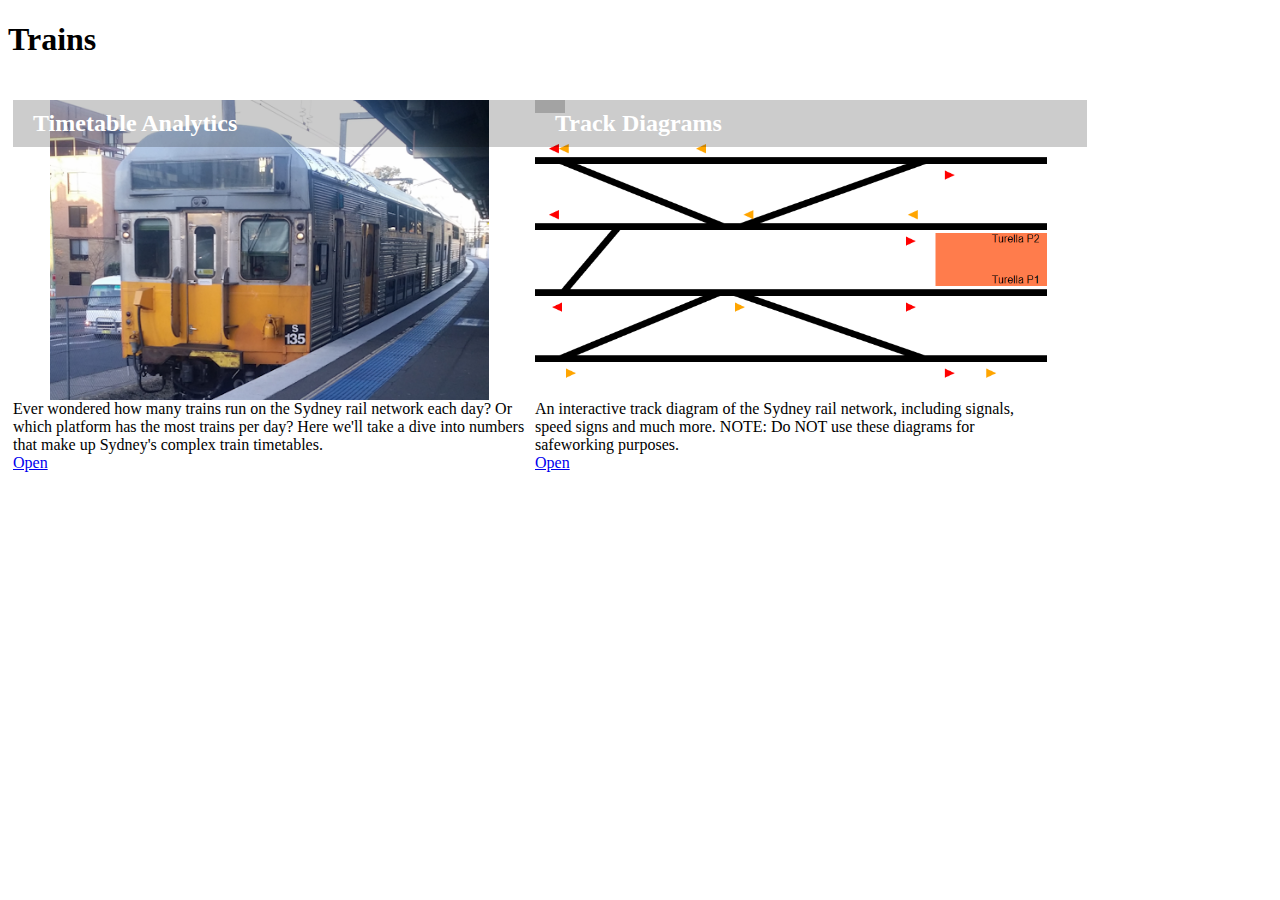
<file: index.html>
<!DOCTYPE html>
<html>
<head>
    <meta charset="utf-8">
    <title>aWebsite</title>
    <link rel="stylesheet" href="https://fonts.googleapis.com/icon?family=Material+Icons">
    <link rel="stylesheet" href="https://code.getmdl.io/1.3.0/material.indigo-red.min.css">
    <script defer src="https://code.getmdl.io/1.3.0/material.min.js"></script>
    <style>
        .cards {
            display: flex;
            flex-direction: row;
        }
        .cards .mdl-card {
            width: 512px;
            margin: 0px 5px;
        }
        .cards .mdl-card__title {
            height: 300px;
            background-size: contain;
            background-repeat: no-repeat;
            background-position: center;
            padding: 0px;
        }
        .cards .mdl-card__title-text {
            width: 100%;
            background-color: rgba(0,0,0,0.2);
            color: white;
            padding: 10px 20px;
        }
    </style>
</head>
<body>
<h1>Trains</h1>
<div class="cards">
    <div class="mdl-card mdl-shadow--2dp">
        <div class="mdl-card__title" style="background-image: url('tt-analytics/title-image.png')">
            <h2 class="mdl-card__title-text">Timetable Analytics</h2>
        </div>
        <div class="mdl-card__supporting-text">
            Ever wondered how many trains run on the Sydney rail network each day?
            Or which platform has the most trains per day?
            Here we'll take a dive into numbers that make up Sydney's complex train timetables.
        </div>
        <div class="mdl-card__actions mdl-card--border">
        <a class="mdl-button mdl-button--colored mdl-js-button mdl-js-ripple-effect" href="tt-analytics/analytics.html">
            Open
        </a>
        </div>
    </div>
    <div class="mdl-card mdl-shadow--2dp">
        <div class="mdl-card__title" style="background-image: url('track-diagrams/title-image.png')">
            <h2 class="mdl-card__title-text">Track Diagrams</h2>
        </div>
        <div class="mdl-card__supporting-text">
            An interactive track diagram of the Sydney rail network, including signals, speed signs and much more.
            NOTE: Do NOT use these diagrams for safeworking purposes.
        </div>
        <div class="mdl-card__actions mdl-card--border" href="trains/analytics.html">
        <a class="mdl-button mdl-button--colored mdl-js-button mdl-js-ripple-effect" href="track-diagrams/viewer.html">
            Open
        </a>
        </div>
        </div>
    </div>
</div>
</body>
</html>
</file>
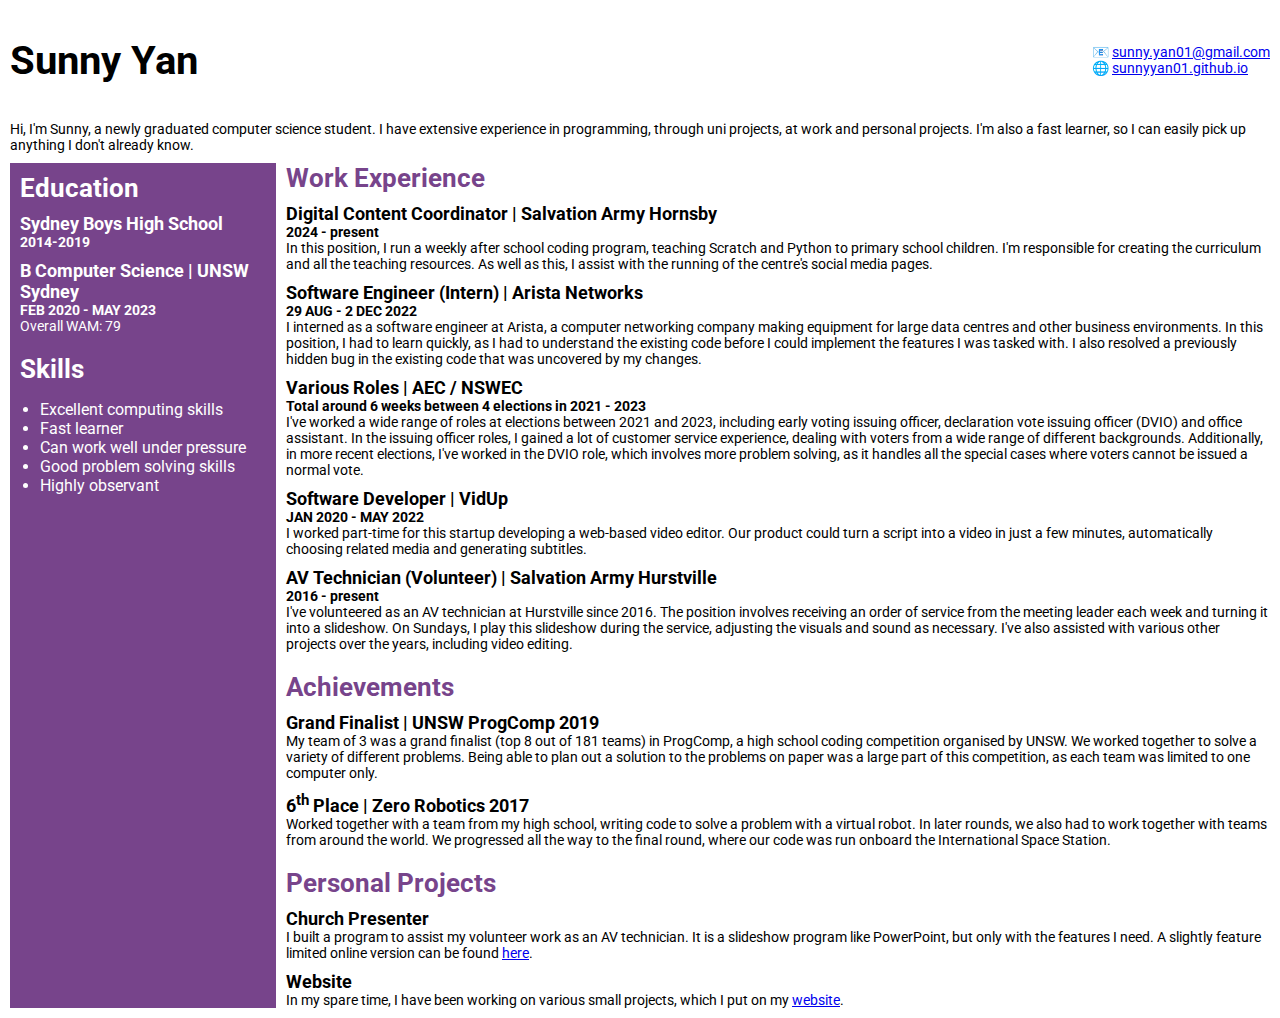
<file: resume/general.html>
<!DOCTYPE html>
<html>

<head>
    <meta charset="UTF-8">
    <link rel="stylesheet"
        href="https://fonts.googleapis.com/css2?family=Roboto">
    <link rel="stylesheet"
        href="resume.css">
</head>

<body>
    <div class="columns">
        <h1 class="name">Sunny Yan</h1>
        <div class="contact-block">
            <p>📧 <a href="mailto:sunny.yan01@gmail.com">sunny.yan01@gmail.com</a></p>
            <p>🌐 <a href="https://sunnyyan01.github.io">sunnyyan01.github.io</a></p>
        </div>
    </div>

    <p class="summary">
        Hi, I'm Sunny, a newly graduated computer science student.
        I have extensive experience in programming, through uni projects,
        at work and personal projects. I'm also a fast learner, so I can easily
        pick up anything I don't already know.
    </p>
    
    <div class="columns">
    <div class="left-column">
        <h3>Education</h3>
        
        <h6>Sydney Boys High School</h6>
        <p><b>2014-2019</b></p>
        
        <h6>B Computer Science | UNSW Sydney</h6>
        <p><b>FEB 2020 - MAY 2023</b></p>
        <p>Overall WAM: 79</p>

        <h3>Skills</h3>
        <ul>
            <li>Excellent computing skills</li>
            <li>Fast learner</li>
            <li>Can work well under pressure</li>
            <li>Good problem solving skills</li>
            <li>Highly observant</li>
        </ul>
    </div>

    <div class="right-column">
    
    <h3>Work Experience</h3>

    <h6>Digital Content Coordinator | Salvation Army Hornsby</h6>
    <p><b>2024 - present</b></p>
    <p>
        In this position, I run a weekly after school coding program, teaching Scratch and Python to primary school children.
        I'm responsible for creating the curriculum and all the teaching resources.
        As well as this, I assist with the running of the centre's social media pages.
    </p>

    <h6>Software Engineer (Intern) | Arista Networks</h6>
    <p><b>29 AUG - 2 DEC 2022</b></p>
    <p>
        I interned as a software engineer at Arista, a computer networking company making equipment for large
        data centres and other business environments. In this position, I had to learn quickly, as I had to
        understand the existing code before I could implement the features I was tasked with. I also resolved a
        previously hidden bug in the existing code that was uncovered by my changes.
    </p>

    <h6>Various Roles | AEC / NSWEC</h6>
    <p><b>Total around 6 weeks between 4 elections in 2021 - 2023</b></p>
    <p>
        I've worked a wide range of roles at elections between 2021 and 2023,
        including early voting issuing officer, declaration vote issuing officer (DVIO)
        and office assistant. In the issuing officer roles, I gained a lot of customer service
        experience, dealing with voters from a wide range of different backgrounds.
        Additionally, in more recent elections, I've worked in the DVIO role,
        which involves more problem solving, as it handles all the special cases
        where voters cannot be issued a normal vote.
    </p>

    <h6>Software Developer | VidUp</h6>
    <p><b>JAN 2020 - MAY 2022</b></p>
    <p>
        I worked part-time for this startup developing a web-based video editor.
        Our product could turn a script into a video in just a few minutes,
        automatically choosing related media and generating subtitles.
    </p>

    <h6>AV Technician (Volunteer) | Salvation Army Hurstville</h6>
    <p><b>2016 - present</b></p>
    <p>
        I've volunteered as an AV technician at Hurstville since 2016.
        The position involves receiving an order of service from the meeting leader
        each week and turning it into a slideshow. On Sundays, I play this slideshow
        during the service, adjusting the visuals and sound as necessary.
        I've also assisted with various other projects over the years, including video editing.
    </p>

    <h3>Achievements</h3>
    <h6>Grand Finalist | UNSW ProgComp 2019</h6>
    <p>
        My team of 3 was a grand finalist (top 8 out of 181 teams) in ProgComp,
        a high school coding competition organised by UNSW. We worked together to solve a variety of different problems.
        Being able to plan out a solution to the problems on paper was a large part of this competition,
        as each team was limited to one computer only.
    </p>

    <h6>6<sup>th</sup> Place | Zero Robotics 2017</h6>
    <p>
        Worked together with a team from my high school, writing code to solve a problem with a virtual robot.
        In later rounds, we also had to work together with teams from around the world. We progressed all the
        way to the final round, where our code was run onboard the International Space Station.
    </p>

    <h3>Personal Projects</h3>
    <h6>Church Presenter</h6>
    <p>
        I built a program to assist my volunteer work as an AV technician.
        It is a slideshow program like PowerPoint, but only with the features I need.
        A slightly feature limited online version can be found <a href="https://sunnyyan01.github.io/church-presenter">here</a>.
    </p>
    <h6>Website</h6>
    <p>
        In my spare time, I have been working on various small projects, which I put on my <a href="https://sunnyyan01.github.io">website</a>.
    </p>

    </div>
    </div>
</body>

</html>
</file>
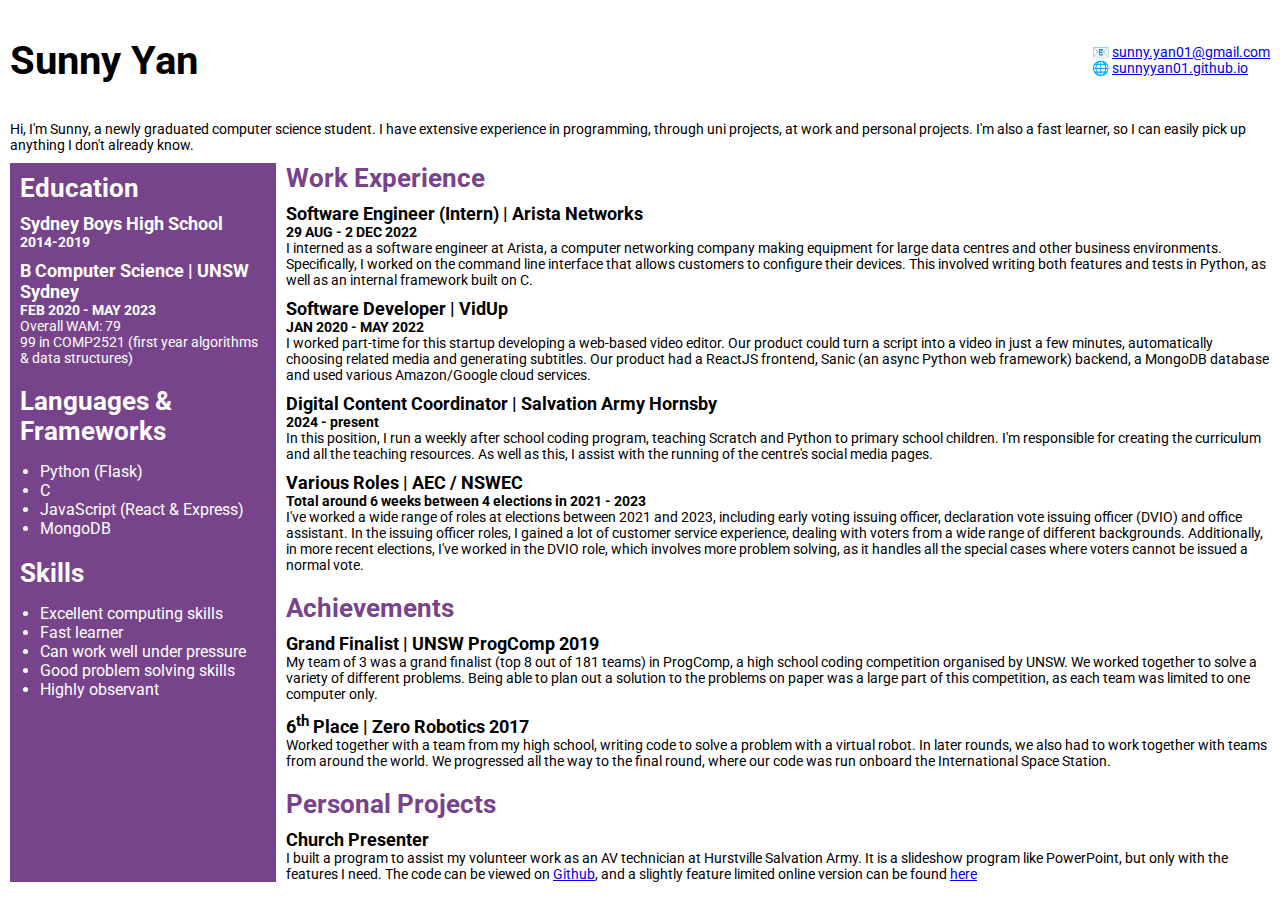
<file: resume/software.html>
<!DOCTYPE html>
<html>

<head>
    <meta charset="UTF-8">
    <link rel="stylesheet"
        href="https://fonts.googleapis.com/css2?family=Roboto">
    <link rel="stylesheet"
        href="resume.css">
</head>

<body>
    <div class="columns">
        <h1 class="name">Sunny Yan</h1>
        <div class="contact-block">
            <p>📧 <a href="mailto:sunny.yan01@gmail.com">sunny.yan01@gmail.com</a></p>
            <p>🌐 <a href="https://sunnyyan01.github.io">sunnyyan01.github.io</a></p>
        </div>
    </div>

    <p class="summary">
        Hi, I'm Sunny, a newly graduated computer science student.
        I have extensive experience in programming, through uni projects,
        at work and personal projects. I'm also a fast learner, so I can easily
        pick up anything I don't already know.
    </p>
    
    <div class="columns">
    <div class="left-column">
        <h3>Education</h3>
        
        <h6>Sydney Boys High School</h6>
        <p><b>2014-2019</b></p>
        
        <h6>B Computer Science | UNSW Sydney</h6>
        <p><b>FEB 2020 - MAY 2023</b></p>
        <p>Overall WAM: 79</p>
        <p>99 in COMP2521 (first year algorithms & data structures)</p>

        <h3>Languages & Frameworks</h3>
        <ul>
            <li>Python (Flask)</li>
            <li>C</li>
            <li>JavaScript (React & Express)</li>
            <li>MongoDB</li>
        </ul>

        <h3>Skills</h3>
        <ul>
            <li>Excellent computing skills</li>
            <li>Fast learner</li>
            <li>Can work well under pressure</li>
            <li>Good problem solving skills</li>
            <li>Highly observant</li>
        </ul>
    </div>

    <div class="right-column">
    
    <h3>Work Experience</h3>

    <h6>Software Engineer (Intern) | Arista Networks</h6>
    <p><b>29 AUG - 2 DEC 2022</b></p>
    <p>
        I interned as a software engineer at Arista, a computer networking company making equipment for large
        data centres and other business environments. Specifically, I worked on the command line interface
        that allows customers to configure their devices. This involved writing both features and tests in Python,
        as well as an internal framework built on C.
    </p>

    <h6>Software Developer | VidUp</h6>
    <p><b>JAN 2020 - MAY 2022</b></p>
    <p>
        I worked part-time for this startup developing a web-based video editor.
        Our product could turn a script into a video in just a few minutes,
        automatically choosing related media and generating subtitles. Our product
        had a ReactJS frontend, Sanic (an async Python web framework) backend,
        a MongoDB database and used various Amazon/Google cloud services.
    </p>

    <h6>Digital Content Coordinator | Salvation Army Hornsby</h6>
    <p><b>2024 - present</b></p>
    <p>
        In this position, I run a weekly after school coding program, teaching Scratch and Python to primary school children.
        I'm responsible for creating the curriculum and all the teaching resources.
        As well as this, I assist with the running of the centre's social media pages.
    </p>

    <h6>Various Roles | AEC / NSWEC</h6>
    <p><b>Total around 6 weeks between 4 elections in 2021 - 2023</b></p>
    <p>
        I've worked a wide range of roles at elections between 2021 and 2023,
        including early voting issuing officer, declaration vote issuing officer (DVIO)
        and office assistant. In the issuing officer roles, I gained a lot of customer service
        experience, dealing with voters from a wide range of different backgrounds.
        Additionally, in more recent elections, I've worked in the DVIO role,
        which involves more problem solving, as it handles all the special cases
        where voters cannot be issued a normal vote.
    </p>

    <h3>Achievements</h3>
    <h6>Grand Finalist | UNSW ProgComp 2019</h6>
    <p>
        My team of 3 was a grand finalist (top 8 out of 181 teams) in ProgComp,
        a high school coding competition organised by UNSW. We worked together to solve a variety of different problems.
        Being able to plan out a solution to the problems on paper was a large part of this competition,
        as each team was limited to one computer only.
    </p>

    <h6>6<sup>th</sup> Place | Zero Robotics 2017</h6>
    <p>
        Worked together with a team from my high school, writing code to solve a problem with a virtual robot.
        In later rounds, we also had to work together with teams from around the world. We progressed all the
        way to the final round, where our code was run onboard the International Space Station.
    </p>

    <h3>Personal Projects</h3>
    <h6>Church Presenter</h6>
    <p>
        I built a program to assist my volunteer work as an AV technician at Hurstville Salvation Army.
        It is a slideshow program like PowerPoint, but only with the features I need.
        The code can be viewed on <a href="https://github.com/sunnyyan01/church-presenter">Github</a>,
        and a slightly feature limited online version can be found <a href="https://sunnyyan01.github.io/church-presenter">here</a>
    </p>

    </div>
    </div>
</body>

</html>
</file>
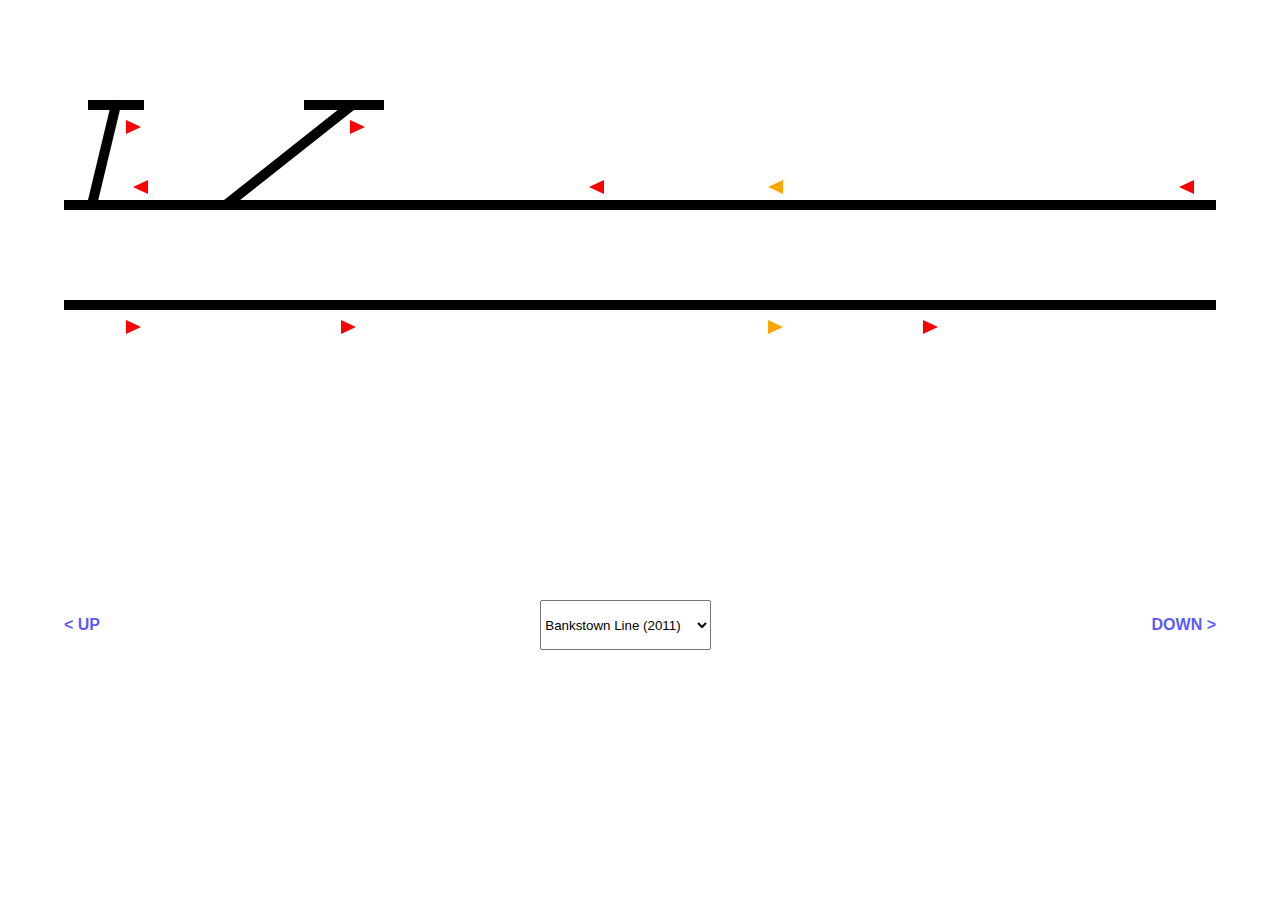
<file: track-diagrams/viewer.html>
<!DOCTYPE html>
<html>
<head>
    <meta charset="utf-8">
    <title>Track Diagrams</title>

    <script src="constants.js"></script>
    <script src="viewer.js"></script>
    <link rel="stylesheet" href="viewer.css">
</head>
<body>
<div id="render-area">

</div>
<div class="controls">
    <p>&lt; UP</p>
    <select onChange="changeLine()" id="line-selector">
        <option value="banksCur.csv">Bankstown Line (current)</option>
        <option selected value="banks2011.csv">Bankstown Line (2011)</option>
        <option value="easthills2011.csv">East Hills Line (2011)</option>
    </select>
    <p>DOWN &gt;</p>
</div>
<div class="infobox hover-infobox" id="hover-infobox" data-show="false">
</div>
<div class="infobox detail-infobox" id="detail-infobox">
</div>
</body>
</html>
</file>
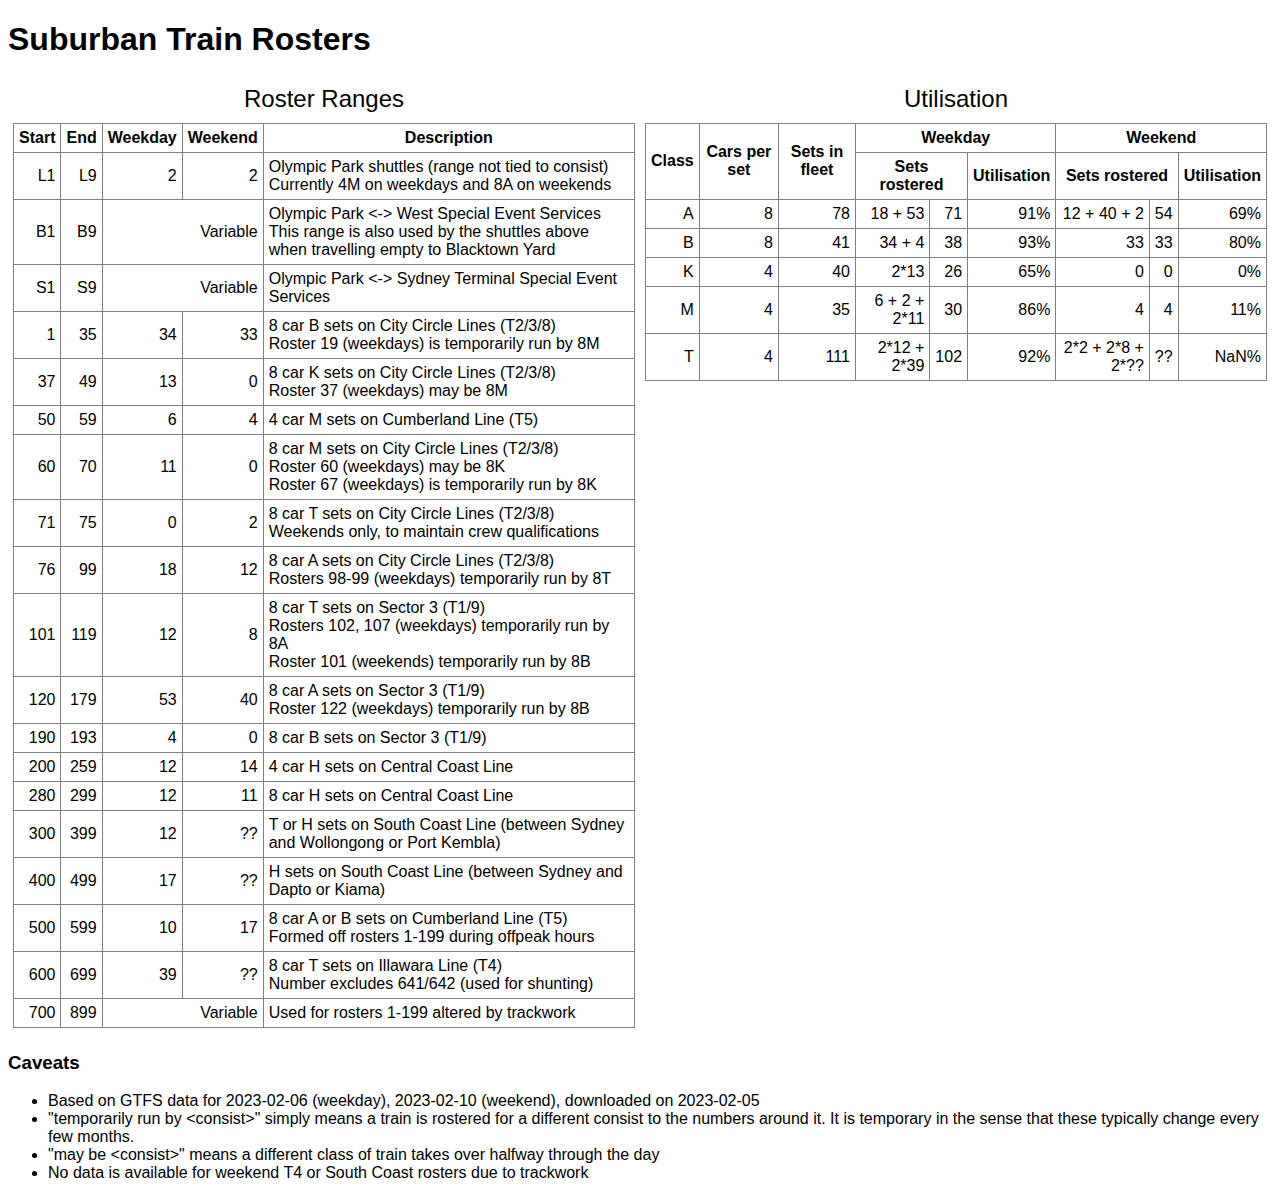
<file: trains/rosters.html>
<!DOCTYPE html>
<html>
<head>
    <title>Sydney Trains | Suburban Train Rosters</title>
    <script src="rosters.js"></script>
    <style>
        body {
            font-family: sans-serif;
        }

        div.tables {
            display: flex;
            flex-direction: row;
        }

        td, th {
            padding: 5px;
            border: 1px solid grey;
        }
        td {
            text-align: right;
        }
        table {
            box-sizing: border-box;
            margin: 5px;
            width: 50%;
            caption-side: top;
            height: fit-content;
            border-collapse: collapse;
        }
        caption {
            font-size: 24px;
            margin-bottom: 10px;
        }
        table p {
            margin: 0;
            text-align: left;
        }
        table td[colspan=2] {
            text-align: center;
        }
    </style>
</head>
<body>
    <h1>Suburban Train Rosters</h1>

    <div class="tables">
    <table class="roster-range-table">
        <caption>Roster Ranges</caption>
        <tr>
            <th>Start</th>
            <th>End</th>
            <th>Weekday</th>
            <th>Weekend</th>
            <th>Description</th>
        </tr>
        <tr>
            <td>L1</td>
            <td>L9</td>
            <td>2</td>
            <td>2</td>
            <td>
                <p>Olympic Park shuttles (range not tied to consist)</p>
                <p>Currently 4M on weekdays and 8A on weekends</p>
            </td>
        </tr>
        <tr>
            <td>B1</td>
            <td>B9</td>
            <td colspan="2">Variable</td>
            <td>
                <p>Olympic Park &lt;-&gt; West Special Event Services</p>
                <p>This range is also used by the shuttles above when travelling empty to Blacktown Yard</p>
            </td>
        </tr>
        <tr>
            <td>S1</td>
            <td>S9</td>
            <td colspan="2">Variable</td>
            <td>
                <p>Olympic Park &lt;-&gt; Sydney Terminal Special Event Services</p>
            </td>
        </tr>
        <tr>
            <td>1</td>
            <td>35</td>
            <td>34</td>
            <td>33</td>
            <td>
                <p>8 car B sets on City Circle Lines (T2/3/8)</p>
                <p>Roster 19 (weekdays) is temporarily run by 8M</p>
            </td>
        </tr>
        <tr>
            <td>37</td>
            <td>49</td>
            <td>13</td>
            <td>0</td>
            <td>
                <p>8 car K sets on City Circle Lines (T2/3/8)</p>
                <p>Roster 37 (weekdays) may be 8M</p>
            </td>
        </tr>
        <tr>
            <td>50</td>
            <td>59</td>
            <td>6</td>
            <td>4</td>
            <td><p>4 car M sets on Cumberland Line (T5)</p></td>
        </tr>
        <tr>
            <td>60</td>
            <td>70</td>
            <td>11</td>
            <td>0</td>
            <td>
                <p>8 car M sets on City Circle Lines (T2/3/8)</p>
                <p>Roster 60 (weekdays) may be 8K</p>
                <p>Roster 67 (weekdays) is temporarily run by 8K</p>
            </td>
        </tr>
        <tr>
            <td>71</td>
            <td>75</td>
            <td>0</td>
            <td>2</td>
            <td>
                <p>8 car T sets on City Circle Lines (T2/3/8)</p>
                <p>Weekends only, to maintain crew qualifications</p>
            </td>
        </tr>
        <tr>
            <td>76</td>
            <td>99</td>
            <td>18</td>
            <td>12</td>
            <td>
                <p>8 car A sets on City Circle Lines (T2/3/8)</p>
                <p>Rosters 98-99 (weekdays) temporarily run by 8T</p>
            </td>
        </tr>
        <tr>
            <td>101</td>
            <td>119</td>
            <td>12</td>
            <td>8</td>
            <td>
                <p>8 car T sets on Sector 3 (T1/9)</p>
                <p>Rosters 102, 107 (weekdays) temporarily run by 8A</p>
                <p>Roster 101 (weekends) temporarily run by 8B</p>
            </td>
        </tr>
        <tr>
            <td>120</td>
            <td>179</td>
            <td>53</td>
            <td>40</td>
            <td>
                <p>8 car A sets on Sector 3 (T1/9)</p>
                <p>Roster 122 (weekdays) temporarily run by 8B</p>
            </td>
        </tr>
        <tr>
            <td>190</td>
            <td>193</td>
            <td>4</td>
            <td>0</td>
            <td><p>8 car B sets on Sector 3 (T1/9)</p></td>
        </tr>
        <tr>
            <td>200</td>
            <td>259</td>
            <td>12</td>
            <td>14</td>
            <td>
                <p>4 car H sets on Central Coast Line</p>
            </td>
        </tr>
        <tr>
            <td>280</td>
            <td>299</td>
            <td>12</td>
            <td>11</td>
            <td>
                <p>8 car H sets on Central Coast Line</p>
            </td>
        </tr>
        <tr>
            <td>300</td>
            <td>399</td>
            <td>12</td>
            <td>??</td>
            <td>
                <p>T or H sets on South Coast Line (between Sydney and Wollongong or Port Kembla)</p>
            </td>
        </tr>
        <tr>
            <td>400</td>
            <td>499</td>
            <td>17</td>
            <td>??</td>
            <td>
                <p>H sets on South Coast Line (between Sydney and Dapto or Kiama)</p>
            </td>
        </tr>
        <tr>
            <td>500</td>
            <td>599</td>
            <td>10</td>
            <td>17</td>
            <td>
                <p>8 car A or B sets on Cumberland Line (T5)</p>
                <p>Formed off rosters 1-199 during offpeak hours</p>
            </td>
        </tr>
        <tr>
            <td>600</td>
            <td>699</td>
            <td>39</td>
            <td>??</td>
            <td>
                <p>8 car T sets on Illawara Line (T4)</p>
                <p>Number excludes 641/642 (used for shunting)</p>
            </td>
        </tr>
        <tr>
            <td>700</td>
            <td>899</td>
            <td colspan="2">Variable</td>
            <td>
                <p>Used for rosters 1-199 altered by trackwork</p>
            </td>
        </tr>
    </table>


    <table class="utilisation-table">
        <caption>Utilisation</caption>
        <tr class="header">
            <th rowspan="2">Class</th>
            <th rowspan="2">Cars per set</th>
            <th rowspan="2">Sets in fleet</th>
            <th colspan="3">Weekday</th>
            <th colspan="3">Weekend</th>
        </tr>
        <tr class="header">
            <th colspan="2">Sets rostered</th>
            <th>Utilisation</th>
            <th colspan="2">Sets rostered</th>
            <th>Utilisation</th>
        </tr>
        <tr>
            <td>A</td>
            <td>8</td>
            <td>78</td>
            <td>18 + 53</td>
            <td>71</td>
            <td class="util-calc" data-rostered="4" data-fleet="2"></td>
            <td>12 + 40 + 2</td>
            <td>54</td>
            <td class="util-calc" data-rostered="7" data-fleet="2"></td>
        </tr>
        <tr>
            <td>B</td>
            <td>8</td>
            <td>41</td>
            <td>34 + 4</td>
            <td>38</td>
            <td class="util-calc" data-rostered="4" data-fleet="2"></td>
            <td>33</td>
            <td>33</td>
            <td class="util-calc" data-rostered="7" data-fleet="2"></td>
        </tr>
        <tr>
            <td>K</td>
            <td>4</td>
            <td>40</td>
            <td>2*13</td>
            <td>26</td>
            <td class="util-calc" data-rostered="4" data-fleet="2"></td>
            <td>0</td>
            <td>0</td>
            <td class="util-calc" data-rostered="7" data-fleet="2"></td>
        </tr>
        <tr>
            <td>M</td>
            <td>4</td>
            <td>35</td>
            <td>6 + 2 + 2*11</td>
            <td>30</td>
            <td class="util-calc" data-rostered="4" data-fleet="2"></td>
            <td>4</td>
            <td>4</td>
            <td class="util-calc" data-rostered="7" data-fleet="2"></td>
        </tr>
        <tr>
            <td>T</td>
            <td>4</td>
            <td>111</td>
            <td>2*12 + 2*39</td>
            <td>102</td>
            <td class="util-calc" data-rostered="4" data-fleet="2"></td>
            <td>2*2 + 2*8 + 2*??</td>
            <td>??</td>
            <td class="util-calc" data-rostered="7" data-fleet="2"></td>
        </tr>
    </table>
    </div>

    <h3>Caveats</h3>
    <ul>
        <li>Based on GTFS data for 2023-02-06 (weekday), 2023-02-10 (weekend), downloaded on 2023-02-05</li>
        <li>"temporarily run by &lt;consist&gt;" simply means a train is rostered for a different consist to the numbers around it.
            It is temporary in the sense that these typically change every few months.</li>
        <li>"may be &lt;consist&gt;" means a different class of train takes over halfway through the day</li>
        <li>No data is available for weekend T4 or South Coast rosters due to trackwork</li>
    </ul>
</body>
</html>
</file>
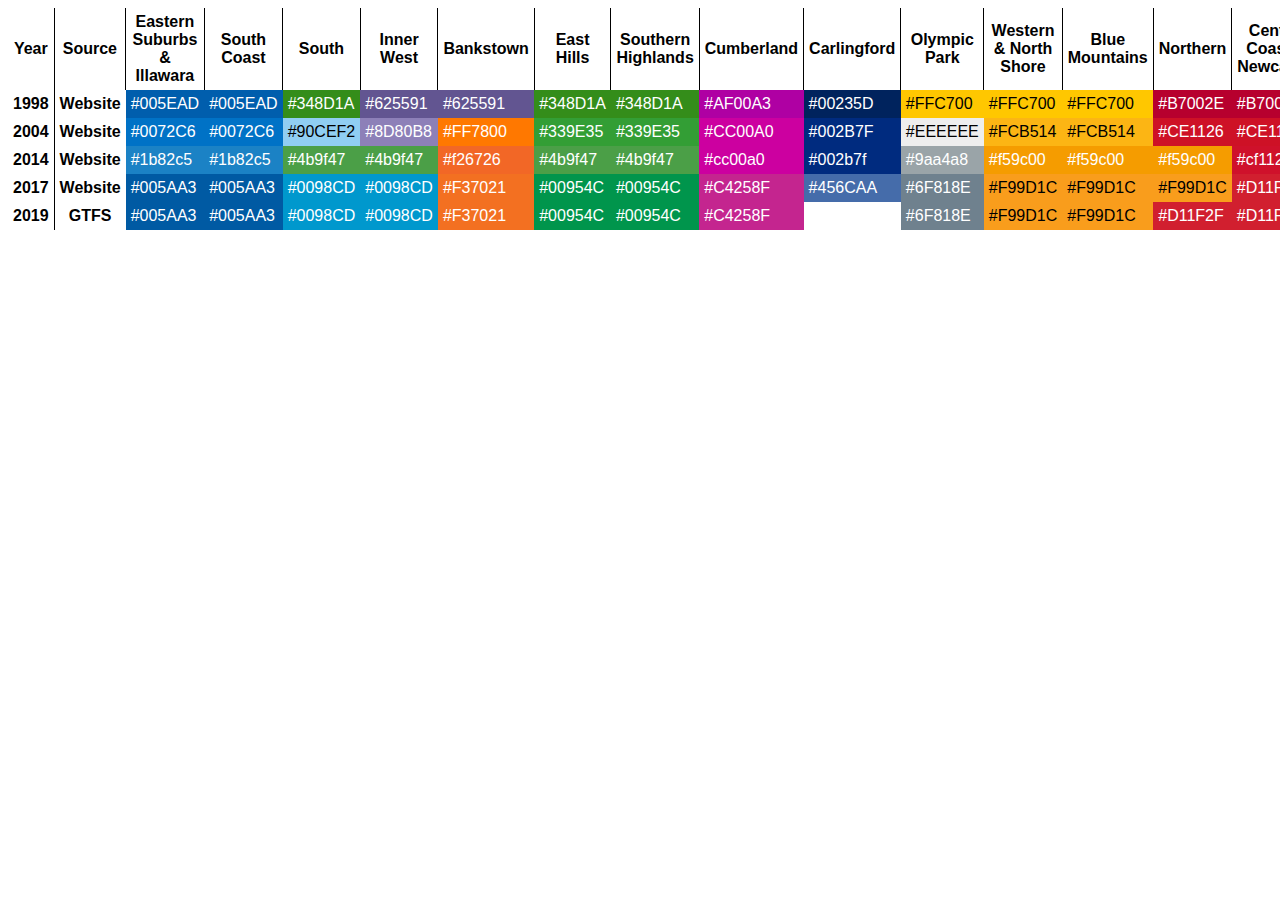
<file: transport-misc/colours.html>
<!DOCTYPE html>
<html lang="en">
<head>
    <meta charset="UTF-8">
    <meta name="viewport" content="width=device-width, initial-scale=1.0">
    <title>Sydney Transport Colours</title>

    <style>
        * {
            font-family: Arial;
        }

        table {
            border-collapse: collapse;
        }

        th, td {
            padding: 5px;
        }

        tr:first-child th {
            border-right: 1px solid black;
        }
        tr:first-child th:last-child {
            border-right: none;
        }

        th:first-child {
            border-right: 1px solid black;
        }

        td {
            width: 50px;
        }
    </style>

    <script>
        // Adapted from https://stackoverflow.com/questions/635022/calculating-contrasting-colours-in-javascript
        function contrastingColor(color) {
            let rgb = [];
            for (let i = 0; i <= 2; i++)
                rgb[i] = parseInt(color.substr(i * 2 + 1, 2), 16);
            let luma = (0.2126 * rgb[0]) + (0.7152 * rgb[1]) + (0.0722 * rgb[2]); // SMPTE C, Rec. 709 weightings
            return (luma >= 165) ? '#000' : '#fff';
        }

        window.addEventListener("load", () => {
            for (let td of document.getElementsByTagName("td")) {
                if (td.textContent.startsWith("#")) {
                    td.style.backgroundColor = td.textContent;
                    td.style.color = contrastingColor(td.textContent);
                }
            }
        })
    </script>
</head>
<body>
    <table>
        <tr>
            <th>Year</th>
            <th>Source</th>
            <th>Eastern Suburbs & Illawara</th>
            <th>South Coast</th>
            <th>South</th>
            <th>Inner West</th>
            <th>Bankstown</th>
            <th>East Hills</th>
            <th>Southern Highlands</th>
            <th>Cumberland</th>
            <th>Carlingford</th>
            <th>Olympic Park</th>
            <th>Western & North Shore</th>
            <th>Blue Mountains</th>
            <th>Northern</th>
            <th>Central Coast & Newcastle</th>
            <th>Hunter</th>
        </tr>
        <tr>
            <th>1998</th>
            <th>Website</th>
            <td>#005EAD</td>
            <td>#005EAD</td>
            <td>#348D1A</td>
            <td>#625591</td>
            <td>#625591</td>
            <td>#348D1A</td>
            <td>#348D1A</td>
            <td>#AF00A3</td>
            <td>#00235D</td>
            <td>#FFC700</td>
            <td>#FFC700</td>
            <td>#FFC700</td>
            <td>#B7002E</td>
            <td>#B7002E</td>
            <td>#39089E</td>
        </tr>

        <tr>
            <th>2004</th>
            <th>Website</th>
            <td>#0072C6</td>
            <td>#0072C6</td>
            <td>#90CEF2</td>
            <td>#8D80B8</td>
            <td>#FF7800</td>
            <td>#339E35</td>
            <td>#339E35</td>
            <td>#CC00A0</td>
            <td>#002B7F</td>
            <td>#EEEEEE</td>
            <td>#FCB514</td>
            <td>#FCB514</td>
            <td>#CE1126</td>
            <td>#CE1126</td>
            <td>#6D28AA</td>
        </tr>

        <tr>
            <th>2014</th>
            <th>Website</th>
            <td>#1b82c5</td>
            <td>#1b82c5</td>
            <td>#4b9f47</td>
            <td>#4b9f47</td>
            <td>#f26726</td>
            <td>#4b9f47</td>
            <td>#4b9f47</td>
            <td>#cc00a0</td>
            <td>#002b7f</td>
            <td>#9aa4a8</td>
            <td>#f59c00</td>
            <td>#f59c00</td>
            <td>#f59c00</td>
            <td>#cf112b</td>
            <td>#812f33</td>
        </tr>

        <tr>
            <th>2017</th>
            <th>Website</th>
            <td>#005AA3</td>
            <td>#005AA3</td>
            <td>#0098CD</td>
            <td>#0098CD</td>
            <td>#F37021</td>
            <td>#00954C</td>
            <td>#00954C</td>
            <td>#C4258F</td>
            <td>#456CAA</td>
            <td>#6F818E</td>
            <td>#F99D1C</td>
            <td>#F99D1C</td>
            <td>#F99D1C</td>
            <td>#D11F2F</td>
            <td>#833134</td>
        </tr>

        <tr>
            <th>2019</th>
            <th>GTFS</th>
            <td>#005AA3</td>
            <td>#005AA3</td>
            <td>#0098CD</td>
            <td>#0098CD</td>
            <td>#F37021</td>
            <td>#00954C</td>
            <td>#00954C</td>
            <td>#C4258F</td>
            <td></td>
            <td>#6F818E</td>
            <td>#F99D1C</td>
            <td>#F99D1C</td>
            <td>#D11F2F</td>
            <td>#D11F2F</td>
            <td>#833134</td>
        </tr>
    </table>
</body>
</html>
</file>
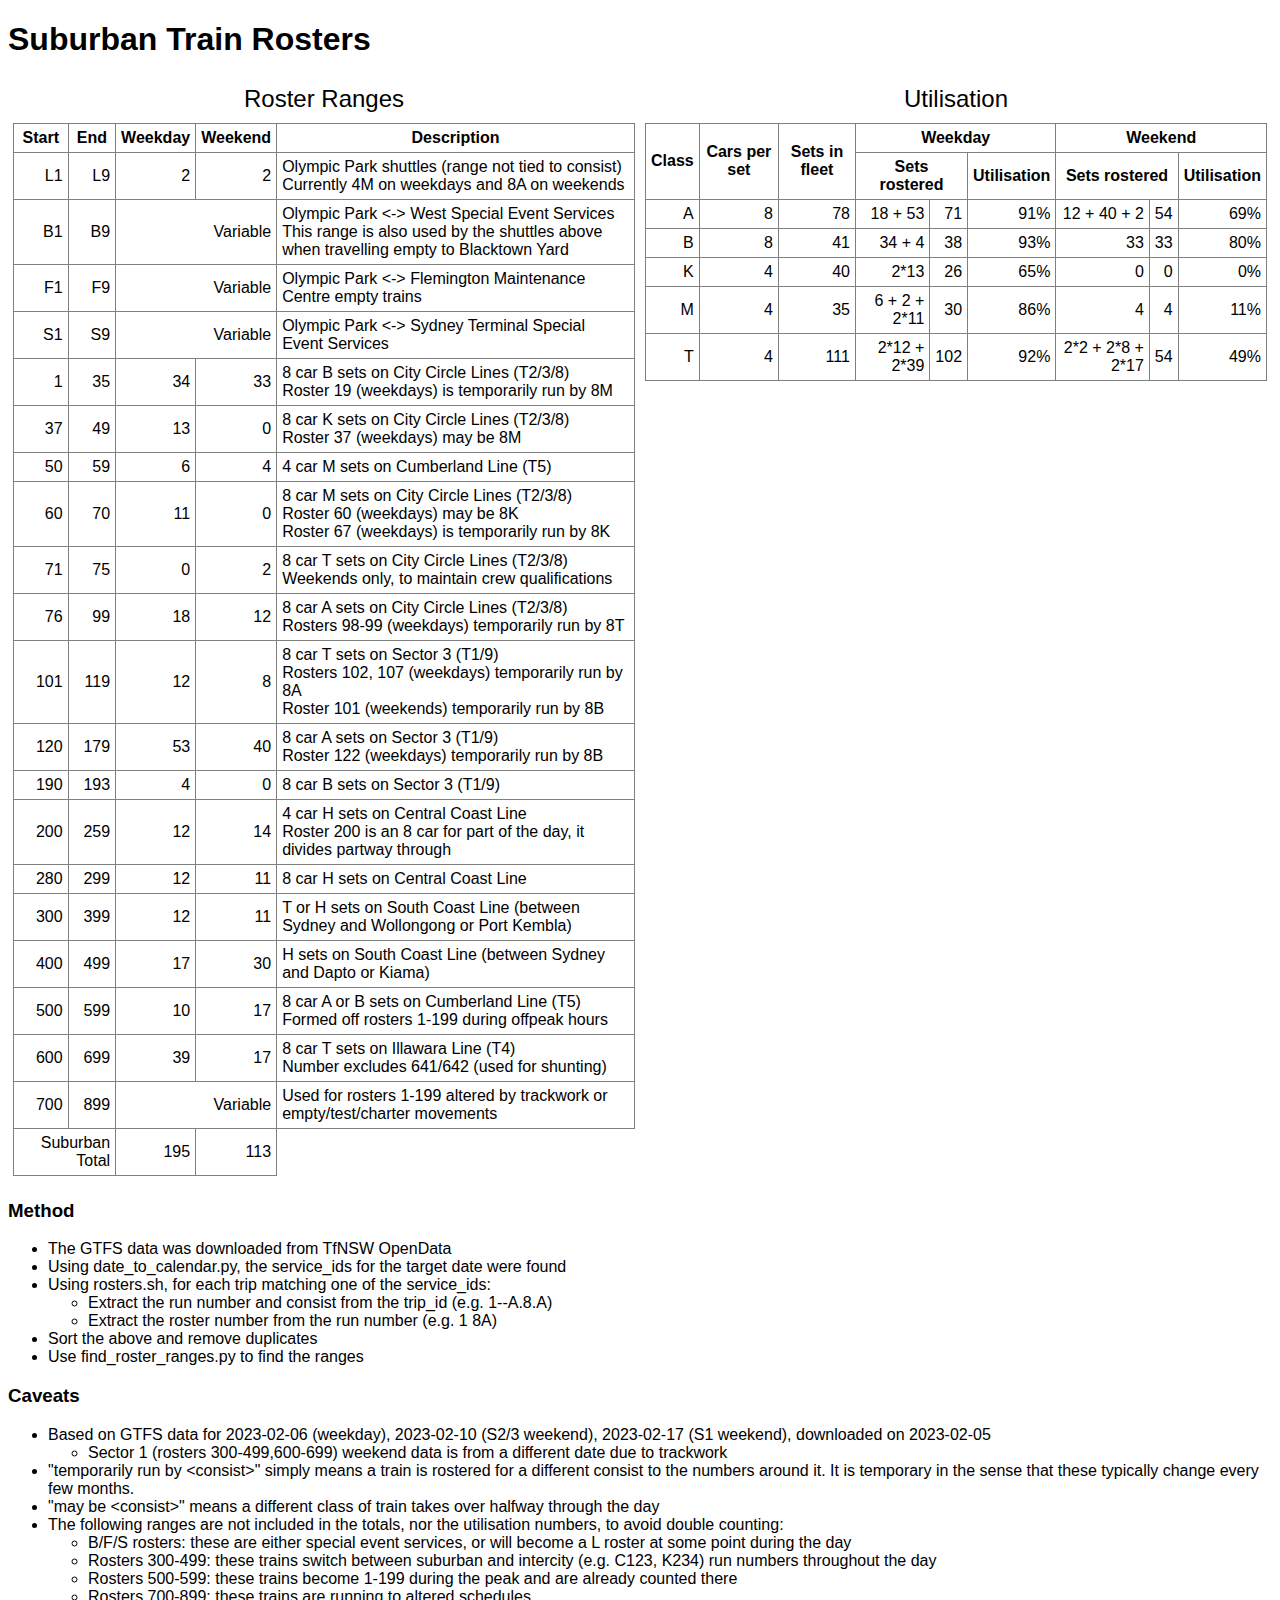
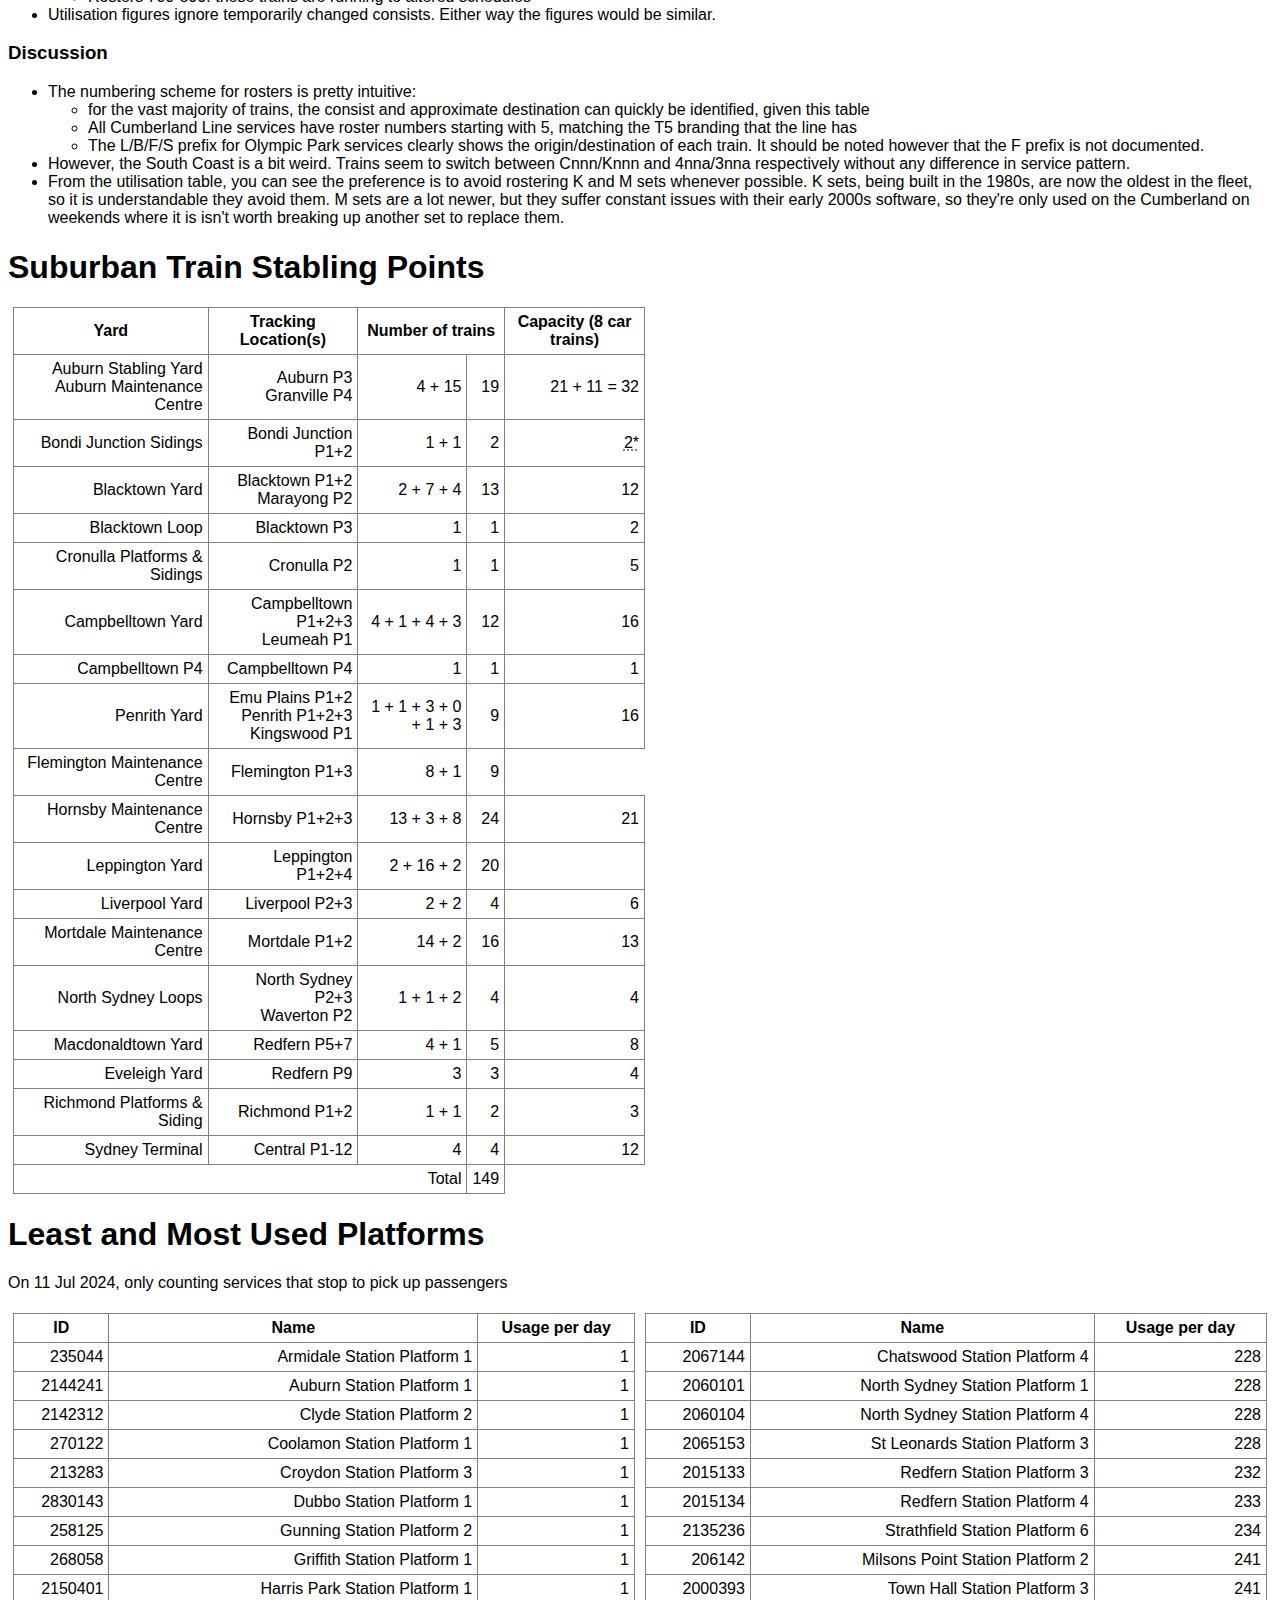
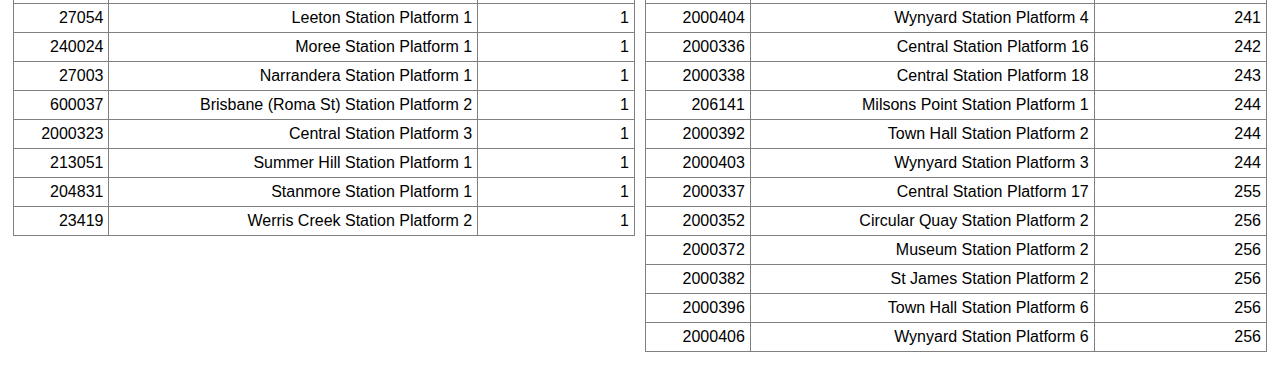
<file: tt-analytics/analytics.html>
<!DOCTYPE html>
<html>

<head>
    <title>Sydney Trains | Timetable Analytics</title>
    <script src="analytics.js"></script>
    <style>
        body {
            font-family: sans-serif;
        }

        div.tables {
            display: flex;
            flex-direction: row;
        }

        td,
        th {
            padding: 5px;
            border: 1px solid grey;
        }

        td {
            text-align: right;
        }

        table {
            box-sizing: border-box;
            margin: 5px;
            width: 50%;
            caption-side: top;
            height: fit-content;
            border-collapse: collapse;
        }

        caption {
            font-size: 24px;
            margin-bottom: 10px;
        }

        table p {
            margin: 0;
            text-align: left;
        }

        table td[colspan=2] {
            text-align: center;
        }

        td.note {
            text-decoration: gray underline dotted 2px;
        }
    </style>
</head>

<body>
    <h1>Suburban Train Rosters</h1>

    <div class="tables">
        <table class="roster-range-table">
            <caption>Roster Ranges</caption>
            <tr>
                <th>Start</th>
                <th>End</th>
                <th>Weekday</th>
                <th>Weekend</th>
                <th>Description</th>
            </tr>
            <tr>
                <td>L1</td>
                <td>L9</td>
                <td>2</td>
                <td>2</td>
                <td>
                    <p>Olympic Park shuttles (range not tied to consist)</p>
                    <p>Currently 4M on weekdays and 8A on weekends</p>
                </td>
            </tr>
            <tr>
                <td>B1</td>
                <td>B9</td>
                <td colspan="2">Variable</td>
                <td>
                    <p>Olympic Park &lt;-&gt; West Special Event Services</p>
                    <p>This range is also used by the shuttles above when travelling empty to Blacktown Yard</p>
                </td>
            </tr>
            <tr>
                <td>F1</td>
                <td>F9</td>
                <td colspan="2">Variable</td>
                <td>
                    <p>Olympic Park &lt;-&gt; Flemington Maintenance Centre empty trains</p>
                </td>
            </tr>
            <tr>
                <td>S1</td>
                <td>S9</td>
                <td colspan="2">Variable</td>
                <td>
                    <p>Olympic Park &lt;-&gt; Sydney Terminal Special Event Services</p>
                </td>
            </tr>
            <tr>
                <td>1</td>
                <td>35</td>
                <td>34</td>
                <td>33</td>
                <td>
                    <p>8 car B sets on City Circle Lines (T2/3/8)</p>
                    <p>Roster 19 (weekdays) is temporarily run by 8M</p>
                </td>
            </tr>
            <tr>
                <td>37</td>
                <td>49</td>
                <td>13</td>
                <td>0</td>
                <td>
                    <p>8 car K sets on City Circle Lines (T2/3/8)</p>
                    <p>Roster 37 (weekdays) may be 8M</p>
                </td>
            </tr>
            <tr>
                <td>50</td>
                <td>59</td>
                <td>6</td>
                <td>4</td>
                <td>
                    <p>4 car M sets on Cumberland Line (T5)</p>
                </td>
            </tr>
            <tr>
                <td>60</td>
                <td>70</td>
                <td>11</td>
                <td>0</td>
                <td>
                    <p>8 car M sets on City Circle Lines (T2/3/8)</p>
                    <p>Roster 60 (weekdays) may be 8K</p>
                    <p>Roster 67 (weekdays) is temporarily run by 8K</p>
                </td>
            </tr>
            <tr>
                <td>71</td>
                <td>75</td>
                <td>0</td>
                <td>2</td>
                <td>
                    <p>8 car T sets on City Circle Lines (T2/3/8)</p>
                    <p>Weekends only, to maintain crew qualifications</p>
                </td>
            </tr>
            <tr>
                <td>76</td>
                <td>99</td>
                <td>18</td>
                <td>12</td>
                <td>
                    <p>8 car A sets on City Circle Lines (T2/3/8)</p>
                    <p>Rosters 98-99 (weekdays) temporarily run by 8T</p>
                </td>
            </tr>
            <tr>
                <td>101</td>
                <td>119</td>
                <td>12</td>
                <td>8</td>
                <td>
                    <p>8 car T sets on Sector 3 (T1/9)</p>
                    <p>Rosters 102, 107 (weekdays) temporarily run by 8A</p>
                    <p>Roster 101 (weekends) temporarily run by 8B</p>
                </td>
            </tr>
            <tr>
                <td>120</td>
                <td>179</td>
                <td>53</td>
                <td>40</td>
                <td>
                    <p>8 car A sets on Sector 3 (T1/9)</p>
                    <p>Roster 122 (weekdays) temporarily run by 8B</p>
                </td>
            </tr>
            <tr>
                <td>190</td>
                <td>193</td>
                <td>4</td>
                <td>0</td>
                <td>
                    <p>8 car B sets on Sector 3 (T1/9)</p>
                </td>
            </tr>
            <tr>
                <td>200</td>
                <td>259</td>
                <td>12</td>
                <td>14</td>
                <td>
                    <p>4 car H sets on Central Coast Line</p>
                    <p>Roster 200 is an 8 car for part of the day, it divides partway through</p>
                </td>
            </tr>
            <tr>
                <td>280</td>
                <td>299</td>
                <td>12</td>
                <td>11</td>
                <td>
                    <p>8 car H sets on Central Coast Line</p>
                </td>
            </tr>
            <tr>
                <td>300</td>
                <td>399</td>
                <td>12</td>
                <td>11</td>
                <td>
                    <p>T or H sets on South Coast Line (between Sydney and Wollongong or Port Kembla)</p>
                </td>
            </tr>
            <tr>
                <td>400</td>
                <td>499</td>
                <td>17</td>
                <td>30</td>
                <td>
                    <p>H sets on South Coast Line (between Sydney and Dapto or Kiama)</p>
                </td>
            </tr>
            <tr>
                <td>500</td>
                <td>599</td>
                <td>10</td>
                <td>17</td>
                <td>
                    <p>8 car A or B sets on Cumberland Line (T5)</p>
                    <p>Formed off rosters 1-199 during offpeak hours</p>
                </td>
            </tr>
            <tr>
                <td>600</td>
                <td>699</td>
                <td>39</td>
                <td>17</td>
                <td>
                    <p>8 car T sets on Illawara Line (T4)</p>
                    <p>Number excludes 641/642 (used for shunting)</p>
                </td>
            </tr>
            <tr>
                <td>700</td>
                <td>899</td>
                <td colspan="2">Variable</td>
                <td>
                    <p>Used for rosters 1-199 altered by trackwork or empty/test/charter movements</p>
                </td>
            </tr>
            <tr>
                <td colspan="2">Suburban Total</td>
                <td>195</td>
                <td>113</td>
            </tr>
        </table>


        <table class="utilisation-table">
            <caption>Utilisation</caption>
            <tr class="header">
                <th rowspan="2">Class</th>
                <th rowspan="2">Cars per set</th>
                <th rowspan="2">Sets in fleet</th>
                <th colspan="3">Weekday</th>
                <th colspan="3">Weekend</th>
            </tr>
            <tr class="header">
                <th colspan="2">Sets rostered</th>
                <th>Utilisation</th>
                <th colspan="2">Sets rostered</th>
                <th>Utilisation</th>
            </tr>
            <tr>
                <td>A</td>
                <td>8</td>
                <td>78</td>
                <td>18 + 53</td>
                <td>71</td>
                <td class="util-calc" data-rostered="4" data-fleet="2"></td>
                <td>12 + 40 + 2</td>
                <td>54</td>
                <td class="util-calc" data-rostered="7" data-fleet="2"></td>
            </tr>
            <tr>
                <td>B</td>
                <td>8</td>
                <td>41</td>
                <td>34 + 4</td>
                <td>38</td>
                <td class="util-calc" data-rostered="4" data-fleet="2"></td>
                <td>33</td>
                <td>33</td>
                <td class="util-calc" data-rostered="7" data-fleet="2"></td>
            </tr>
            <tr>
                <td>K</td>
                <td>4</td>
                <td>40</td>
                <td>2*13</td>
                <td>26</td>
                <td class="util-calc" data-rostered="4" data-fleet="2"></td>
                <td>0</td>
                <td>0</td>
                <td class="util-calc" data-rostered="7" data-fleet="2"></td>
            </tr>
            <tr>
                <td>M</td>
                <td>4</td>
                <td>35</td>
                <td>6 + 2 + 2*11</td>
                <td>30</td>
                <td class="util-calc" data-rostered="4" data-fleet="2"></td>
                <td>4</td>
                <td>4</td>
                <td class="util-calc" data-rostered="7" data-fleet="2"></td>
            </tr>
            <tr>
                <td>T</td>
                <td>4</td>
                <td>111</td>
                <td>2*12 + 2*39</td>
                <td>102</td>
                <td class="util-calc" data-rostered="4" data-fleet="2"></td>
                <td>2*2 + 2*8 + 2*17</td>
                <td>54</td>
                <td class="util-calc" data-rostered="7" data-fleet="2"></td>
            </tr>
        </table>
    </div>

    <h3>Method</h3>
    <ul>
        <li>The GTFS data was downloaded from TfNSW OpenData</li>
        <li>Using date_to_calendar.py, the service_ids for the target date were found</li>
        <li>Using rosters.sh, for each trip matching one of the service_ids:
            <ul>
                <li>Extract the run number and consist from the trip_id (e.g. 1--A.8.A)</li>
                <li>Extract the roster number from the run number (e.g. 1 8A)</li>
            </ul>
        </li>
        <li>Sort the above and remove duplicates</li>
        <li>Use find_roster_ranges.py to find the ranges</li>
    </ul>

    <h3>Caveats</h3>
    <ul>
        <li>
            Based on GTFS data for 2023-02-06 (weekday), 2023-02-10 (S2/3 weekend), 2023-02-17 (S1 weekend), downloaded
            on 2023-02-05
            <ul>
                <li>Sector 1 (rosters 300-499,600-699) weekend data is from a different date due to trackwork</li>
            </ul>
        </li>
        <li>"temporarily run by &lt;consist&gt;" simply means a train is rostered for a different consist to the numbers
            around it.
            It is temporary in the sense that these typically change every few months.</li>
        <li>"may be &lt;consist&gt;" means a different class of train takes over halfway through the day</li>
        <li>The following ranges are not included in the totals, nor the utilisation numbers, to avoid double counting:
            <ul>
                <li>B/F/S rosters: these are either special event services, or will become a L roster at some point
                    during the day</li>
                <li>Rosters 300-499: these trains switch between suburban and intercity (e.g. C123, K234) run numbers
                    throughout the day</li>
                <li>Rosters 500-599: these trains become 1-199 during the peak and are already counted there</li>
                <li>Rosters 700-899: these trains are running to altered schedules</li>
            </ul>
        </li>
        <li>Utilisation figures ignore temporarily changed consists. Either way the figures would be similar.</li>
    </ul>

    <h3>Discussion</h3>
    <ul>
        <li>The numbering scheme for rosters is pretty intuitive:
            <ul>
                <li>for the vast majority of trains, the consist and approximate destination can quickly be identified,
                    given this table</li>
                <li>All Cumberland Line services have roster numbers starting with 5, matching the T5 branding that the
                    line has</li>
                <li>The L/B/F/S prefix for Olympic Park services clearly shows the origin/destination of each train. It
                    should be noted however that the F prefix is not documented.</li>
            </ul>
        </li>
        <li>However, the South Coast is a bit weird. Trains seem to switch between Cnnn/Knnn and 4nna/3nna respectively
            without any difference in service pattern.</li>
        <li>
            From the utilisation table, you can see the preference is to avoid rostering K and M sets whenever possible.
            K sets, being built in the 1980s, are now the oldest in the fleet, so it is understandable they avoid them.
            M sets are a lot newer, but they suffer constant issues with their early 2000s software,
            so they're only used on the Cumberland on weekends where it is isn't worth breaking up another set to
            replace them.
        </li>
    </ul>

    <h1>Suburban Train Stabling Points</h1>
    <table>
        <tr class="header">
            <th>Yard</th>
            <th>Tracking Location(s)</th>
            <th colspan="2">Number of trains</th>
            <th>Capacity (8 car trains)</th>
        </tr>
        <tr>
            <td>Auburn Stabling Yard<br>Auburn Maintenance Centre</td>
            <td>Auburn P3<br>Granville P4</td>
            <td>4 + 15</td>
            <td>19</td>
            <td>21 + 11 = 32</td>
        </tr>
        <tr>
            <td>Bondi Junction Sidings</td>
            <td>Bondi Junction P1+2</td>
            <td>1 + 1</td>
            <td>2</td>
            <td class="note"
                title="3 stabling roads, but the third usually isn't used for stabling due to safety issues">2*</td>
        </tr>
        <tr>
            <td>Blacktown Yard</td>
            <td>Blacktown P1+2<br>Marayong P2</td>
            <td>2 + 7 + 4</td>
            <td>13</td>
            <td>12</td>
        </tr>
        <tr>
            <td>Blacktown Loop</td>
            <td>Blacktown P3</td>
            <td>1</td>
            <td>1</td>
            <td>2</td>
        </tr>
        <tr>
            <td>Cronulla Platforms & Sidings</td>
            <td>Cronulla P2</td>
            <td>1</td>
            <td>1</td>
            <td>5</td>
        </tr>
        <tr>
            <td>Campbelltown Yard</td>
            <td>Campbelltown P1+2+3<br>Leumeah P1</td>
            <td>4 + 1 + 4 + 3</td>
            <td>12</td>
            <td>16</td>
        </tr>
        <tr>
            <td>Campbelltown P4</td>
            <td>Campbelltown P4</td>
            <td>1</td>
            <td>1</td>
            <td>1</td>
        </tr>
        <tr>
            <td>Penrith Yard</td>
            <td>Emu Plains P1+2<br>Penrith P1+2+3<br>Kingswood P1</td>
            <td>1 + 1 + 3 + 0 + 1 + 3</td>
            <td>9</td>
            <td>16</td>
        </tr>
        <tr>
            <td>Flemington Maintenance Centre</td>
            <td>Flemington P1+3</td>
            <td>8 + 1</td>
            <td>9</td>
        </tr>
        <tr>
            <td>Hornsby Maintenance Centre</td>
            <td>Hornsby P1+2+3</td>
            <td>13 + 3 + 8</td>
            <td>24</td>
            <td>21</td>
        </tr>
        <tr>
            <td>Leppington Yard</td>
            <td>Leppington P1+2+4</td>
            <td>2 + 16 + 2</td>
            <td>20</td>
            <td></td>
        </tr>
        <tr>
            <td>Liverpool Yard</td>
            <td>Liverpool P2+3</td>
            <td>2 + 2</td>
            <td>4</td>
            <td>6</td>
        </tr>
        <tr>
            <td>Mortdale Maintenance Centre</td>
            <td>Mortdale P1+2</td>
            <td>14 + 2</td>
            <td>16</td>
            <td>13</td>
        </tr>
        <tr>
            <td>North Sydney Loops</td>
            <td>North Sydney P2+3<br>Waverton P2</td>
            <td>1 + 1 + 2</td>
            <td>4</td>
            <td>4</td>
        </tr>
        <tr>
            <td>Macdonaldtown Yard</td>
            <td>Redfern P5+7</td>
            <td>4 + 1</td>
            <td>5</td>
            <td>8</td>
        </tr>
        <tr>
            <td>Eveleigh Yard</td>
            <td>Redfern P9</td>
            <td>3</td>
            <td>3</td>
            <td>4</td>
        </tr>
        <tr>
            <td>Richmond Platforms & Siding</td>
            <td>Richmond P1+2</td>
            <td>1 + 1</td>
            <td>2</td>
            <td>3</td>
        </tr>
        <tr>
            <td>Sydney Terminal</td>
            <td>Central P1-12</td>
            <td>4</td>
            <td>4</td>
            <td>12</td>
        </tr>
        <tr>
            <td colspan="3">Total</td>
            <td>149</td>
        </tr>
    </table>

    <h1>Least and Most Used Platforms</h1>
    <p>On 11 Jul 2024, only counting services that stop to pick up passengers</p>
    <div class="tables">
        <table>
            <tr>
                <th>ID</th>
                <th>Name</th>
                <th>Usage per day</th>
            </tr>
            <tr>
                <td>235044</td>
                <td>Armidale Station Platform 1</td>
                <td>1</td>
            </tr>
            <tr>
                <td>2144241</td>
                <td>Auburn Station Platform 1</td>
                <td>1</td>
            </tr>
            <tr>
                <td>2142312</td>
                <td>Clyde Station Platform 2</td>
                <td>1</td>
            </tr>
            <tr>
                <td>270122</td>
                <td>Coolamon Station Platform 1</td>
                <td>1</td>
            </tr>
            <tr>
                <td>213283</td>
                <td>Croydon Station Platform 3</td>
                <td>1</td>
            </tr>
            <tr>
                <td>2830143</td>
                <td>Dubbo Station Platform 1</td>
                <td>1</td>
            </tr>
            <tr>
                <td>258125</td>
                <td>Gunning Station Platform 2</td>
                <td>1</td>
            </tr>
            <tr>
                <td>268058</td>
                <td>Griffith Station Platform 1</td>
                <td>1</td>
            </tr>
            <tr>
                <td>2150401</td>
                <td>Harris Park Station Platform 1</td>
                <td>1</td>
            </tr>
            <tr>
                <td>27054</td>
                <td>Leeton Station Platform 1</td>
                <td>1</td>
            </tr>
            <tr>
                <td>240024</td>
                <td>Moree Station Platform 1</td>
                <td>1</td>
            </tr>
            <tr>
                <td>27003</td>
                <td>Narrandera Station Platform 1</td>
                <td>1</td>
            </tr>
            <tr>
                <td>600037</td>
                <td>Brisbane (Roma St) Station Platform 2</td>
                <td>1</td>
            </tr>
            <tr>
                <td>2000323</td>
                <td>Central Station Platform 3</td>
                <td>1</td>
            </tr>
            <tr>
                <td>213051</td>
                <td>Summer Hill Station Platform 1</td>
                <td>1</td>
            </tr>
            <tr>
                <td>204831</td>
                <td>Stanmore Station Platform 1</td>
                <td>1</td>
            </tr>
            <tr>
                <td>23419</td>
                <td>Werris Creek Station Platform 2</td>
                <td>1</td>
            </tr>
        </table>
        <table>
            <tr>
                <th>ID</th>
                <th>Name</th>
                <th>Usage per day</th>
            </tr>
            <tr>
                <td>2067144</td>
                <td>Chatswood Station Platform 4</td>
                <td>228</td>
            </tr>
            <tr>
                <td>2060101</td>
                <td>North Sydney Station Platform 1</td>
                <td>228</td>
            </tr>
            <tr>
                <td>2060104</td>
                <td>North Sydney Station Platform 4</td>
                <td>228</td>
            </tr>
            <tr>
                <td>2065153</td>
                <td>St Leonards Station Platform 3</td>
                <td>228</td>
            </tr>
            <tr>
                <td>2015133</td>
                <td>Redfern Station Platform 3</td>
                <td>232</td>
            </tr>
            <tr>
                <td>2015134</td>
                <td>Redfern Station Platform 4</td>
                <td>233</td>
            </tr>
            <tr>
                <td>2135236</td>
                <td>Strathfield Station Platform 6</td>
                <td>234</td>
            </tr>
            <tr>
                <td>206142</td>
                <td>Milsons Point Station Platform 2</td>
                <td>241</td>
            </tr>
            <tr>
                <td>2000393</td>
                <td>Town Hall Station Platform 3</td>
                <td>241</td>
            </tr>
            <tr>
                <td>2000404</td>
                <td>Wynyard Station Platform 4</td>
                <td>241</td>
            </tr>
            <tr>
                <td>2000336</td>
                <td>Central Station Platform 16</td>
                <td>242</td>
            </tr>
            <tr>
                <td>2000338</td>
                <td>Central Station Platform 18</td>
                <td>243</td>
            </tr>
            <tr>
                <td>206141</td>
                <td>Milsons Point Station Platform 1</td>
                <td>244</td>
            </tr>
            <tr>
                <td>2000392</td>
                <td>Town Hall Station Platform 2</td>
                <td>244</td>
            </tr>
            <tr>
                <td>2000403</td>
                <td>Wynyard Station Platform 3</td>
                <td>244</td>
            </tr>
            <tr>
                <td>2000337</td>
                <td>Central Station Platform 17</td>
                <td>255</td>
            </tr>
            <tr>
                <td>2000352</td>
                <td>Circular Quay Station Platform 2</td>
                <td>256</td>
            </tr>
            <tr>
                <td>2000372</td>
                <td>Museum Station Platform 2</td>
                <td>256</td>
            </tr>
            <tr>
                <td>2000382</td>
                <td>St James Station Platform 2</td>
                <td>256</td>
            </tr>
            <tr>
                <td>2000396</td>
                <td>Town Hall Station Platform 6</td>
                <td>256</td>
            </tr>
            <tr>
                <td>2000406</td>
                <td>Wynyard Station Platform 6</td>
                <td>256</td>
            </tr>
        </table>
    </div>
</body>

</html>
</file>
<file: resume/resume.css>
body {
    font-family: "Roboto";
    margin: 10px;
}

h1 {
    font-size: 40px;
}
h3 {
    font-size: 26px;
    margin: 20px 0px 0px 0px;
}
h3:first-child {
    margin-top: 0px;
}
h6 {
    font-size: 18px;
    margin: 10px 0px 0px 0px;
}
p {
    font-size: 14px;
    margin: 0px;
}
ul {
    padding-left: 20px;
}

h1.name {
    margin-right: auto;
}
div.contact-block {
    align-self: center;
}

p.summary {
    margin: 10px 0px;
}

div.columns {
    display: flex;
    flex-direction: row;
    align-content: stretch;
}
div.left-column {
    flex: 1;
    padding: 10px;
    margin-right: 10px;
    background-color: #77448B;
    color: white;
}
div.right-column {
    flex: 4;
}
div.right-column > h3 {
    color: #77448B;
}
</file>
<file: track-diagrams/viewer.css>
body {
    margin: 0px;
    font-family: sans-serif;
}
#render-area, .controls, #detail-infobox {
    width: 90vw;
    margin: auto;
}

.hidden {
    display: none !important;
}

#render-area {
    position: relative;
    overflow-x: scroll;
}
#render-area > div {
    position: absolute;
    cursor: pointer;
}

div.track {
    height: 10px;
    background-color: black;
    z-index: 2;
}
div.overlap-strip {
    box-sizing: border-box;
    border-top: 3px solid black;
    border-bottom: 3px solid black;
    height: 10px;
    z-index: 3;
}
div.overlap-strip.up {
    transform-origin: 0px 5px;
    transform: rotate(180deg);
}
div.overlap-strip.gen {
    background-color: #FFDE00;
}
div.overlap-strip.med, div.overlap-strip.mu {
    background-color: #0C4CA1;
}
div.overlap-strip.high {
    background-color: white;
}
div.signal, div.speed {
    height: 0;
    width: 0;

    border-top: 7px solid transparent;
    border-bottom: 7px solid transparent; 

    z-index: 2;
}
div.signal[data-facing=up] {
    border-left: 15px solid red;
}
div.signal[data-facing=down] {
    border-right: 15px solid red;
}
div.speed[data-facing=up] {
    border-left: 15px solid orange;
}
div.speed[data-facing=down] {
    border-right: 15px solid orange;
}
div.points {
    height: 10px;
    background-color: black;
    transform-origin: 0 0;
}
div.platform {
    display: flex;
    justify-content: center;
    height: 40px;
    background-color: rgba(255, 68, 0, 0.7);
}
div.platform[data-facing=up] {
    transform: translate(0px, 15px);
    align-items: flex-start;
}
div.platform[data-facing=down] {
    transform: translate(0px, -45px);
    align-items: flex-end;
}

div.uncommissioned {
    filter: opacity(0.5);
}


.controls {
    display: flex;
    flex-direction: row;
    justify-content: space-between;
}
.controls p {
    color: #00FA;
    font-weight: bold;
}

.infobox[data-show=false] {
    display: none;
}

.hover-infobox {
    position: absolute;
    border-radius: 20px;
    border: 2px solid grey;
    background-color: white;
    padding: 10px;
    z-index: 10;
}

.signal-display {
    background-image: linear-gradient(grey, grey);
    background-size: 20px;
    background-position: 30px 10px;
    background-repeat: no-repeat;
    padding-bottom: 100px;
    margin-left: 100px;
}
.signal-display[data-ground=true] {
    background: none;
    padding-bottom: 0px;
}

.signal-head {
    box-sizing: border-box;
    width: 80px;
    background-color: black;
    padding: 20px;
    padding-bottom: 5px;
    border-radius: 50px 50px 0px 0px;
    margin-bottom: 20px;
}
.signal-head[data-offset=left] {
    transform: translate(-20px, 0px);
}
.signal-head[data-offset=right] {
    transform: translate(20px, 0px);
}

.signal-display[data-ground=true] .signal-head {
    margin-bottom: 0px;
}
.signal-display[data-dwarf=true] .signal-head {
    width: 30px;
    padding: 5px;
    border-radius: 0px;
}
.signal-head.route-ind {
    position: relative;
    height: 80px;
    padding: 0px;
    border-radius: 0px;
    border: 10px solid black;
    background-color: #444;
}
.signal-head.route-ind div {
    position: absolute;
    height: 60px;
    width: 60px;
    font-size: 56px;
    color: white;
    text-align: center;
}
.signal-head.route-ind div.left {
    margin: 0px 25px;
    height: 60px;
    width: 10px;
    background-color: white;
    transform: rotate(-45deg);
}
.signal-head.route-ind div.right {
    margin: 0px 25px;
    height: 60px;
    width: 10px;
    background-color: white;
    transform: rotate(45deg);
}
.signal-display[data-dwarf=true] .signal-head.shunt-route-ind,
.signal-display[data-dwarf=true] .signal-head.route-ind {
    display: flex;
    flex-direction: column;
    height: unset;
    padding: 0px;
    align-content: center;
}
.signal-head.shunt-route-ind {
    width: 80px;
    padding: 2px;
    border-radius: 0px;
    display: flex;
    flex-direction: row;
    flex-wrap: wrap;
    justify-content: space-around;
}
.signal-display[data-dwarf=true] .signal-head.shunt-route-ind div,
.signal-display[data-dwarf=true] .signal-head.route-ind div {
    position: unset;
    width: 25px;
    height: 25px;
    line-height: 25px;
    font-size: 14px;
    padding: 0px 2px;
    margin: 2px 0px;
}
.signal-head.shunt-route-ind div {
    width: 34px;
    margin: 2px;
    font-size: 20px;
    padding: 0px 2px;
    box-sizing: border-box;
    color: white;
    background-color: #444;
    text-align: center;
}
.signal-head.feather-route-ind {
    position: relative;
    height: 80px;
    padding: 0px;
    border-radius: 40px;
    margin-top: 80px;
}
.signal-head.subsidiary {
    padding: 20px;
    border-radius: 50px;
}
.signal-head.subsidiary .lamp.small {
    margin: 10px;
}
.signal-head.triangular {
    display: flex;
    align-items: flex-end;
    justify-content: center;
    position: relative;
    clip-path: polygon(20% 0, 80% 0, 100% 100%, 0 100%);
    border-radius: 0px;
    height: 80px;
    flex-direction: row;
    padding: 0px;
    margin: 0px;
}

.signal-head:empty {
    display: none;
}

.signal-head.feather-route-ind .casing {
    display: flex;
    flex-direction: column;
    position: absolute;
    width: 30px;
    height: 150px;
    background-color: black;
    transform-origin: 15px 135px;
    bottom: 25px;
}
.signal-head.feather-route-ind .left {
    transform: rotate(-45deg);
    right: 25px;
}
.signal-head.feather-route-ind .right {
    transform: rotate(45deg);
    left: 25px;
}
.signal-head.feather-route-ind .lamp {
    margin: 5px;
}

.lamp {
    width: 40px;
    height: 40px;
    border-radius: 20px;
    margin: 5px 0px;
}
.lamp.small, .signal-display[data-dwarf=true] .lamp {
    width: 20px;
    height: 20px;
    border-radius: 10px;
    margin: 15px 10px;
}
.signal-head.triangular .lamp {
    width: 30px;
    height: 30px;
    border-radius: 15px;
    margin: 5px 2px;
}
.signal-display[data-dwarf=true] .lamp {
    margin: 5px 0px;
}
.signal-head.triangular .lamp.yellow {
    align-self: flex-start;
    position: absolute;
    left: 15px;
}
.lamp.red {
    background-color: red;
}
.lamp.yellow {
    background-color: orange;
}
.lamp.green {
    background-color: lime;
}
.lamp.white {
    background-color: white;
}

.speed-sign-display {
    display: inline-flex;
    flex-direction: column;
}
.speed-sign-display svg {
    margin: 5px 0px;
}
</file>
